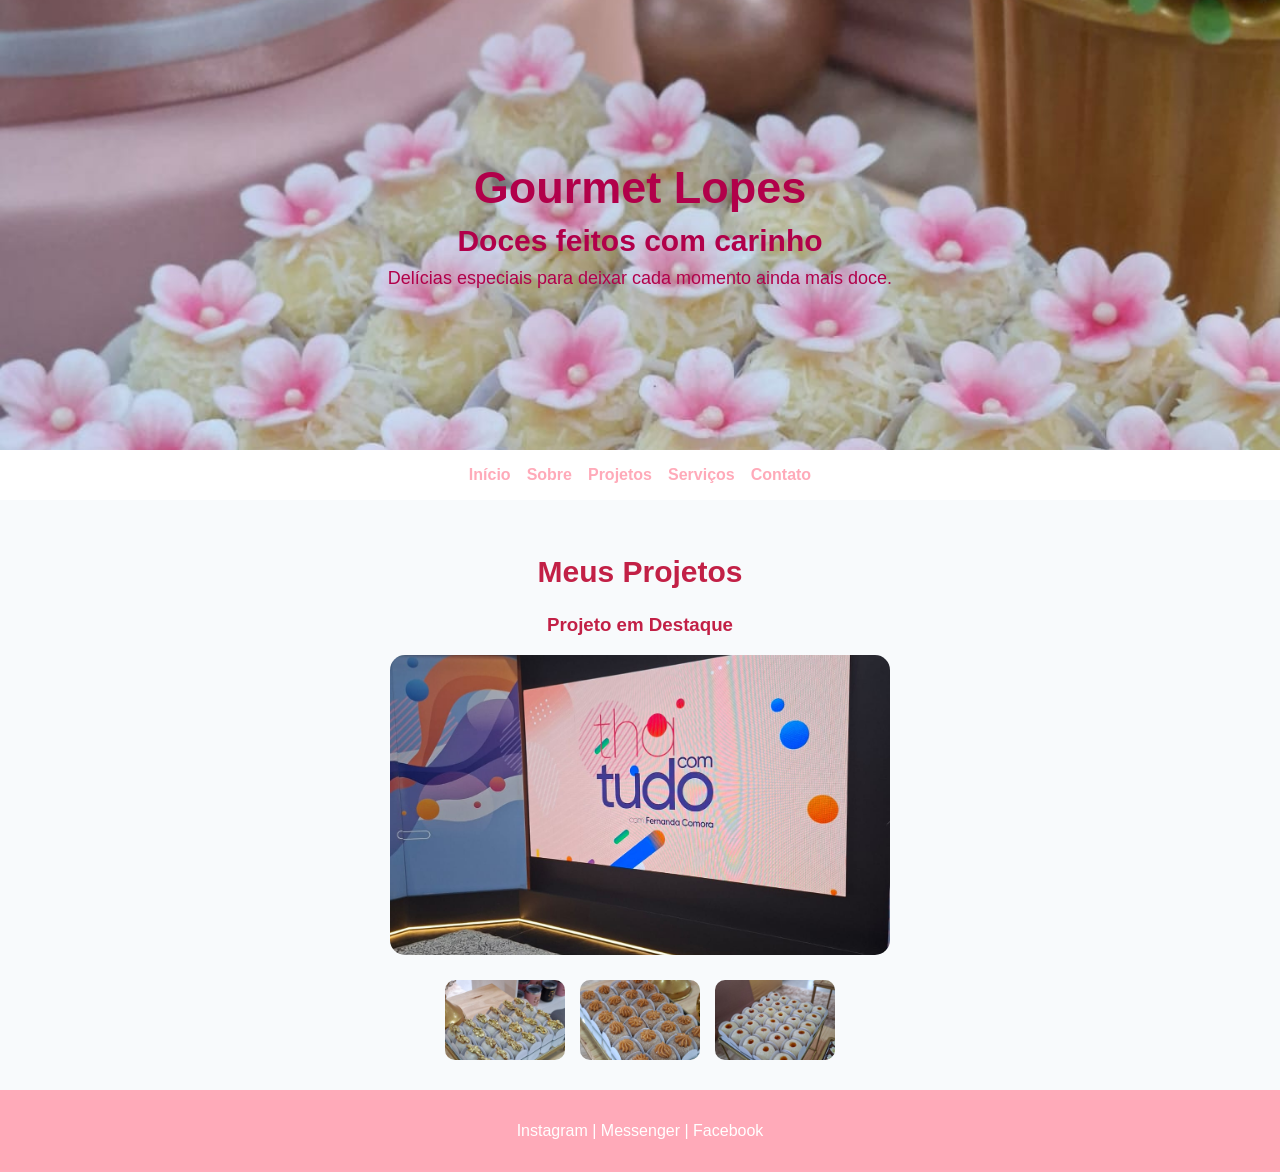
<file: index.html>
<!DOCTYPE html>
<html lang="pt-BR">

<head>
    <meta charset="UTF-8">
    <meta name="viewport" content="width=device-width, initial-scale=1.0">

    <link rel="stylesheet" href="css/style.css">

    <title>Gourmet Lopes</title>
</head>

<body>

    <section class="banner">
        <img src="img/banner.jpeg" alt="Doces decorados com flores">

        <div class="banner-texto">
            <center><h1>Gourmet Lopes</h1></center>
            <h2>Doces feitos com carinho</h2>
            <p>Delícias especiais para deixar cada momento ainda mais doce.</p>
        </div>
    </section>

    <nav>
        <a href="index.html">Início</a>
        <a href="pages/sobre.html">Sobre</a>
        <a href="pages/projetos.html">Projetos</a>
        <a href="pages/servicos.html">Serviços</a>
        <a href="pages/contato.html">Contato</a>
    </nav>

    <!-- Projetos -->
    <section class="projetos">

    <h2>Meus Projetos</h2>
    <h3>Projeto em Destaque</h3>
    <img id="imagem-destaque" src="img/imagem destaque.jpeg" alt="Projeto em destaque">

    <div class="galeria">

        <img class="miniatura" src="img/foto1.jpeg" alt="Projeto 1">

        <img class="miniatura" src="img/foto2.jpeg" alt="Projeto 2">

        <img class="miniatura" src="img/foto3.jpeg" alt="Projeto 3">

    </div>

</section>

    <!-- Rodapé -->
    <footer>
        <p>Instagram | Messenger | Facebook</p>
    </footer>

    <!-- JavaScript -->
    <script src="js/script.js" defer></script>

</body>
</html>
</file>
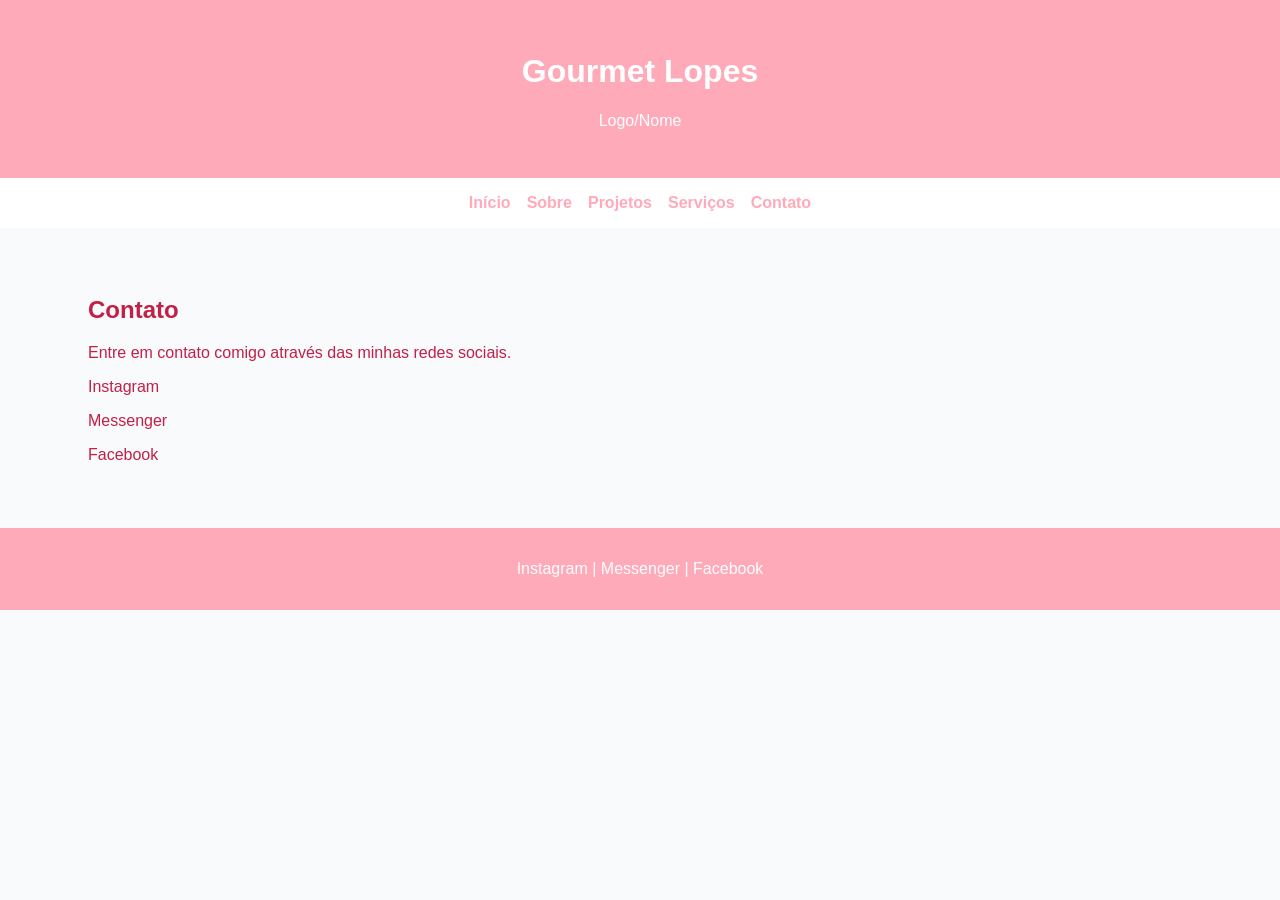
<file: pages/contato.html>
<!DOCTYPE html>
<html lang="pt-BR">
<head>
    <meta charset="UTF-8">
    <meta name="viewport" content="width=device-width, initial-scale=1.0">
    <link rel="stylesheet" href="../css/style.css">
    <title>Contato</title>
</head>

<body>

    <header>
        <h1>Gourmet Lopes</h1>
        <p>Logo/Nome</p>
    </header>

    <nav>
        <a href="../index.html">Início</a>
        <a href="sobre.html">Sobre</a>
        <a href="projetos.html">Projetos</a>
        <a href="servicos.html">Serviços</a>
        <a href="contato.html">Contato</a>
    </nav>

    <main>
        <h2>Contato</h2>

        <p>Entre em contato comigo através das minhas redes sociais.</p>

        <p>Instagram</p>
        <p>Messenger</p>
        <p>Facebook</p>
    </main>

    <footer>
        <p>Instagram | Messenger | Facebook</p>
    </footer>

</body>
</html>
</file>
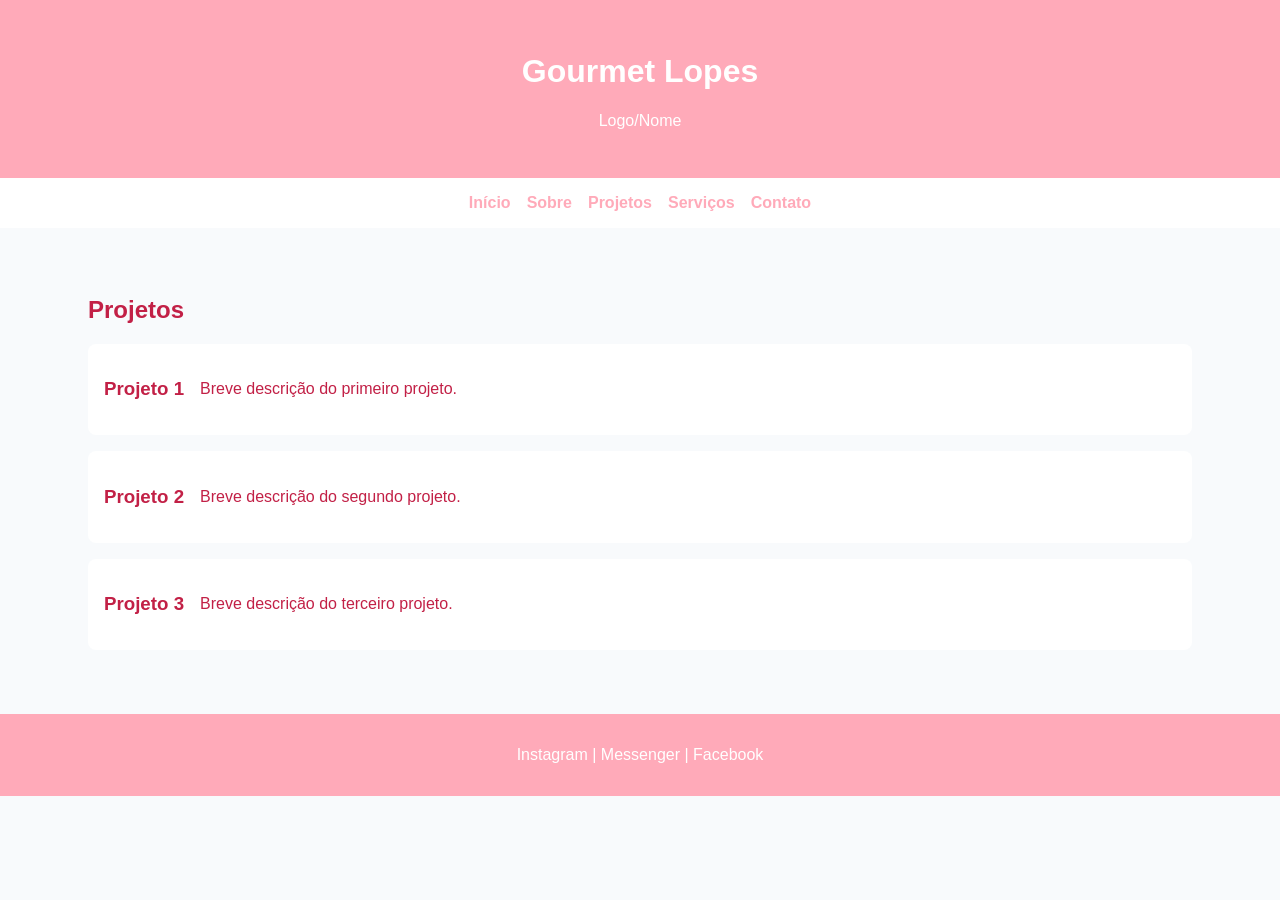
<file: pages/projetos.html>
<!DOCTYPE html>
<html lang="pt-BR">
<head>
    <meta charset="UTF-8">
    <meta name="viewport" content="width=device-width, initial-scale=1.0">
    <link rel="stylesheet" href="../css/style.css">
    <title>Projetos</title>
</head>

<body>

    <header>
        <h1>Gourmet Lopes</h1>
        <p>Logo/Nome</p>
    </header>

    <nav>
        <a href="../index.html">Início</a>
        <a href="sobre.html">Sobre</a>
        <a href="projetos.html">Projetos</a>
        <a href="servicos.html">Serviços</a>
        <a href="contato.html">Contato</a>
    </nav>

    <main>
        <h2>Projetos</h2>

        <section>
            <h3>Projeto 1</h3>
            <p>Breve descrição do primeiro projeto.</p>
        </section>

        <section>
            <h3>Projeto 2</h3>
            <p>Breve descrição do segundo projeto.</p>
        </section>

        <section>
            <h3>Projeto 3</h3>
            <p>Breve descrição do terceiro projeto.</p>
        </section>
    </main>

    <footer>
        <p>Instagram | Messenger | Facebook</p>
    </footer>

</body>
</html>
</file>
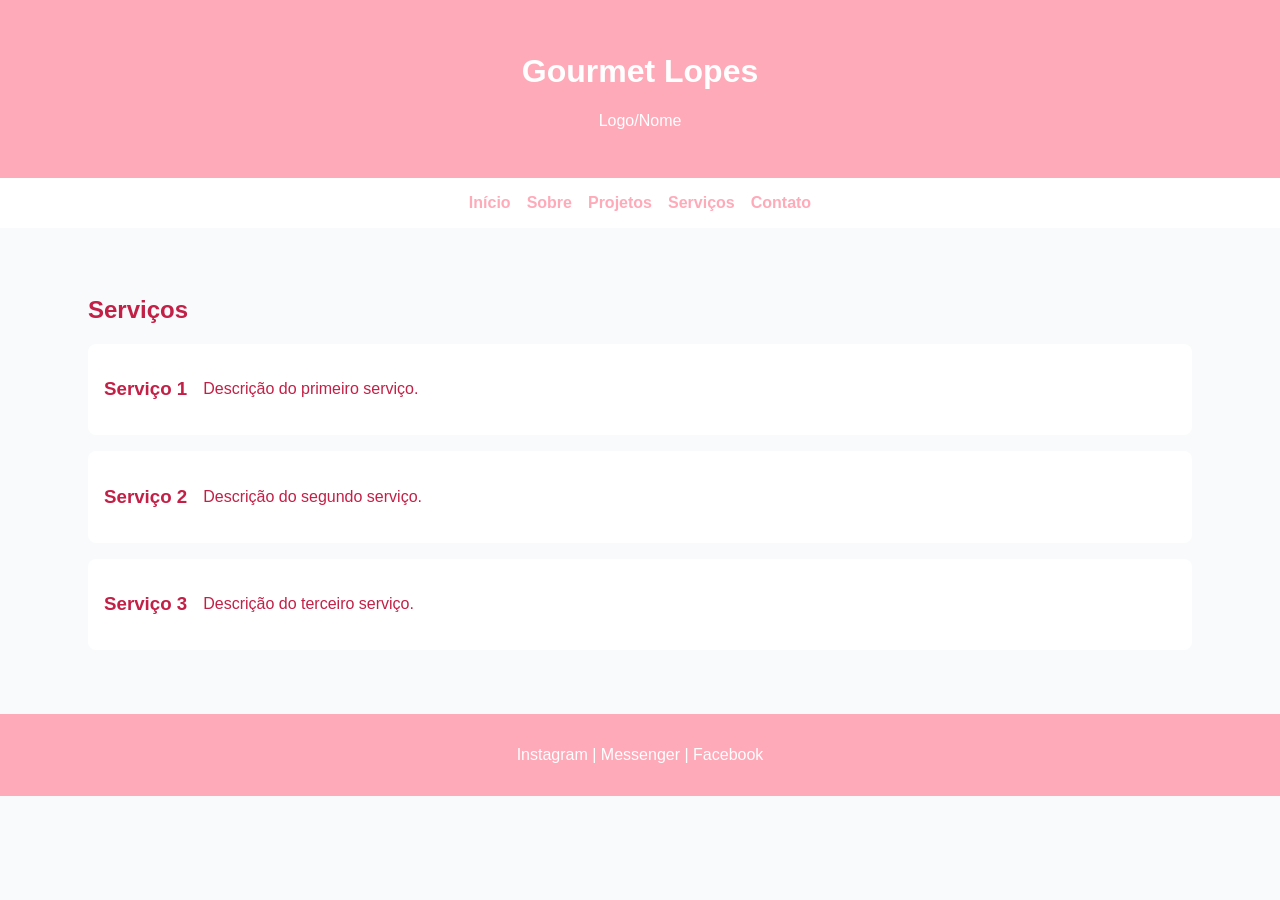
<file: pages/servicos.html>
<!DOCTYPE html>
<html lang="pt-BR">
<head>
    <meta charset="UTF-8">
    <meta name="viewport" content="width=device-width, initial-scale=1.0">
    <link rel="stylesheet" href="../css/style.css">
    <title>Serviços</title>
</head>

<body>

    <header>
        <h1>Gourmet Lopes</h1>
        <p>Logo/Nome</p>
    </header>

    <nav>
        <a href="../index.html">Início</a>
        <a href="sobre.html">Sobre</a>
        <a href="projetos.html">Projetos</a>
        <a href="servicos.html">Serviços</a>
        <a href="contato.html">Contato</a>
    </nav>

    <main>
        <h2>Serviços</h2>

        <section>
            <h3>Serviço 1</h3>
            <p>Descrição do primeiro serviço.</p>
        </section>

        <section>
            <h3>Serviço 2</h3>
            <p>Descrição do segundo serviço.</p>
        </section>

        <section>
            <h3>Serviço 3</h3>
            <p>Descrição do terceiro serviço.</p>
        </section>
    </main>

    <footer>
        <p>Instagram | Messenger | Facebook</p>
    </footer>

</body>
</html>
</file>
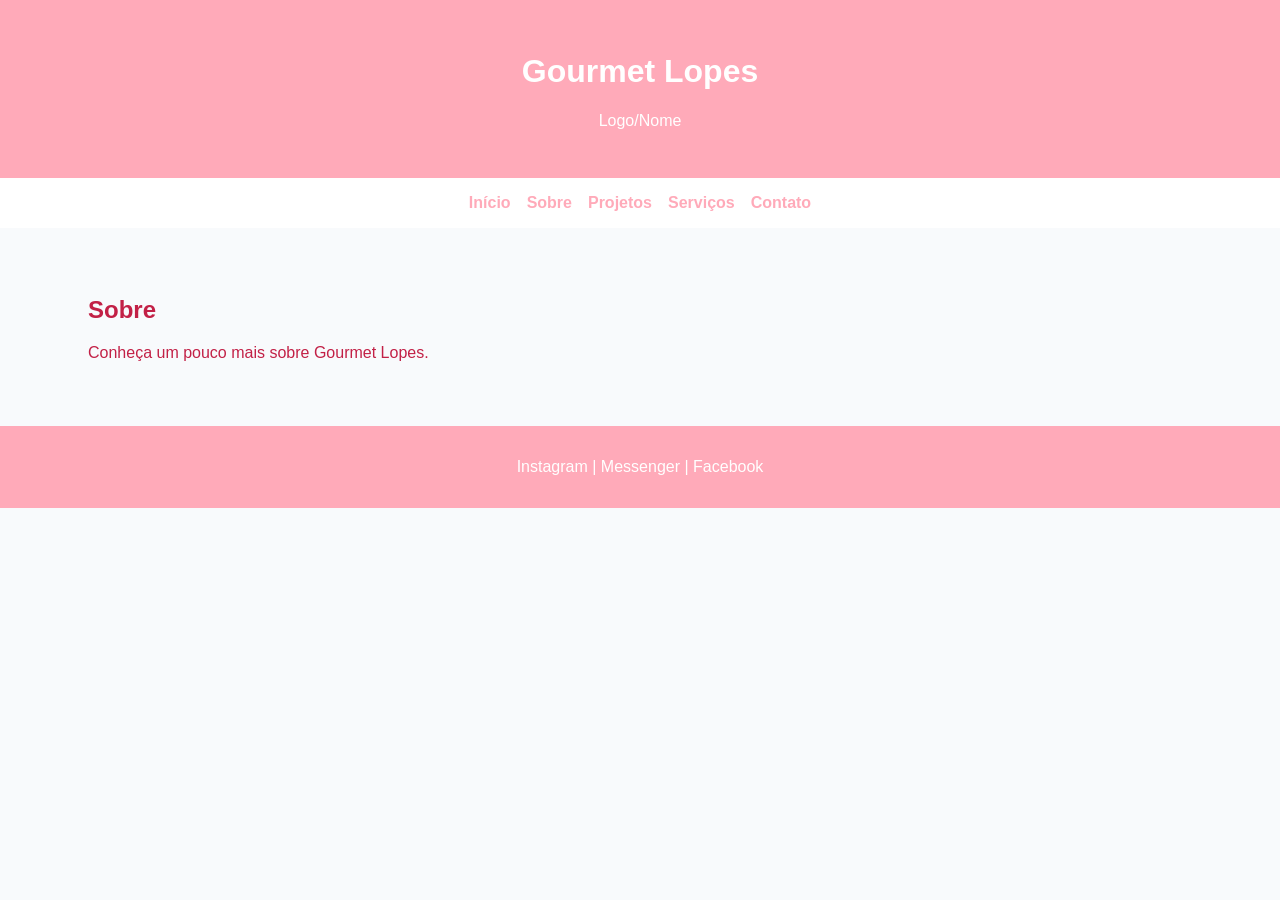
<file: pages/sobre.html>
<!DOCTYPE html>
<html lang="pt-BR">
<head>
    <meta charset="UTF-8">
    <meta name="viewport" content="width=device-width, initial-scale=1.0">
    <link rel="stylesheet" href="../css/style.css">
    <title>Sobre</title>
</head>

<body>

    <header>
        <h1>Gourmet Lopes</h1>
        <p>Logo/Nome</p>
    </header>

    <nav>
        <a href="../index.html">Início</a>
        <a href="sobre.html">Sobre</a>
        <a href="projetos.html">Projetos</a>
        <a href="servicos.html">Serviços</a>
        <a href="contato.html">Contato</a>
    </nav>

    <main>
        <h2>Sobre</h2>
        <p>Conheça um pouco mais sobre Gourmet Lopes.</p>
    </main>

    <footer>
        <p>Instagram | Messenger | Facebook</p>
    </footer>

</body>
</html>
</file>
<file: css/style.css>
:root {
    --cor-primaria: #ffaab9;
    --cor-destaque: #f61357;
    --cor-texto: #c22046;
    --cor-fundo: #F8FAFC;
    --espacamento: 16px;
    --fonte-principal: Arial, sans-serif;
}

/* Estilo geral */
* {
    box-sizing: border-box;
}

body {
    margin: 0;
    font-family: var(--fonte-principal);
    color: var(--cor-texto);
    background-color: var(--cor-fundo);
}

/* Cabeçalho */
header {
    background-color: var(--cor-primaria);
    color: white;
    text-align: center;
    padding: calc(var(--espacamento) * 2);
}

/* Menu */
nav {
    display: flex;
    flex-direction: column;
    align-items: center;
    gap: var(--espacamento);
    padding: var(--espacamento);
    background-color: white;
}

nav a {
    color: var(--cor-primaria);
    text-decoration: none;
    font-weight: bold;
}

nav a:hover {
    color: var(--cor-destaque);
}

/* Conteúdo */
main {
    padding: calc(var(--espacamento) * 2);
    max-width: 1200px;
    margin: 0 auto;
}

section {
    margin-bottom: calc(var(--espacamento) * 2);
}

.banner {
    margin-bottom: 0;
}

/* Projetos e serviços */
article,
main section {
    background-color: white;
    padding: var(--espacamento);
    margin-bottom: var(--espacamento);
    border-radius: 8px;
}

/* Imagens */
img {
    max-width: 100%;
    height: auto;
    display: block;
}

/* Rodapé */
footer {
    background-color: var(--cor-primaria);
    color: white;
    text-align: center;
    padding: var(--espacamento);
}

/* Telas maiores */
@media (min-width: 768px) {

    nav {
        flex-direction: row;
        justify-content: center;
    }

    main {
        padding: calc(var(--espacamento) * 3);
    }

    main section {
        display: flex;
        flex-direction: row;
        gap: var(--espacamento);
        align-items: center;
    }

    article {
        display: flex;
        flex-direction: column;
        flex: 1;
    }
}

/* BANNER */

.banner {
    position: relative;
    width: 100%;
    height: 450px;
    margin: 0;
    overflow: hidden;
}

.banner img {
    width: 100%;
    height: 100%;
    object-fit: cover;
    display: block;
}

.banner-texto {
    position: absolute;
    top: 50%;
    left: 50%;
    transform: translate(-50%, -50%);
    color: rgb(177, 0, 74);
    text-align: center;
    width: 90%;
}

.banner-texto h1 {
    font-size: 45px;
    margin: 0 0 10px;
}

.banner-texto h2 {
    font-size: 30px;
    margin: 0 0 10px;
}

.banner-texto p {
    font-size: 18px;
    margin: 0;
}

/* GALERIA DE PROJETOS */

.projetos {
    max-width: 1000px;
    margin: 0 auto;
    padding: 30px 20px;
    text-align: center;
}

.projetos h2 {
    margin-bottom: 25px;
    font-size: 30px;
}

/* Imagem principal */
#imagem-destaque {
    width: 500px;
    height: 300px;
    object-fit: cover;
    margin: 0 auto 25px;
    border-radius: 15px;
}

/* Miniaturas */
.galeria {
    display: flex;
    justify-content: center;
    gap: 15px;
    flex-wrap: wrap;
}

.miniatura {
    width: 120px;
    height: 80px;
    object-fit: cover;
    border-radius: 10px;
    cursor: pointer;
    transition: 0.3s;
}

.miniatura:hover {
    transform: scale(1.08);
}
</file>
